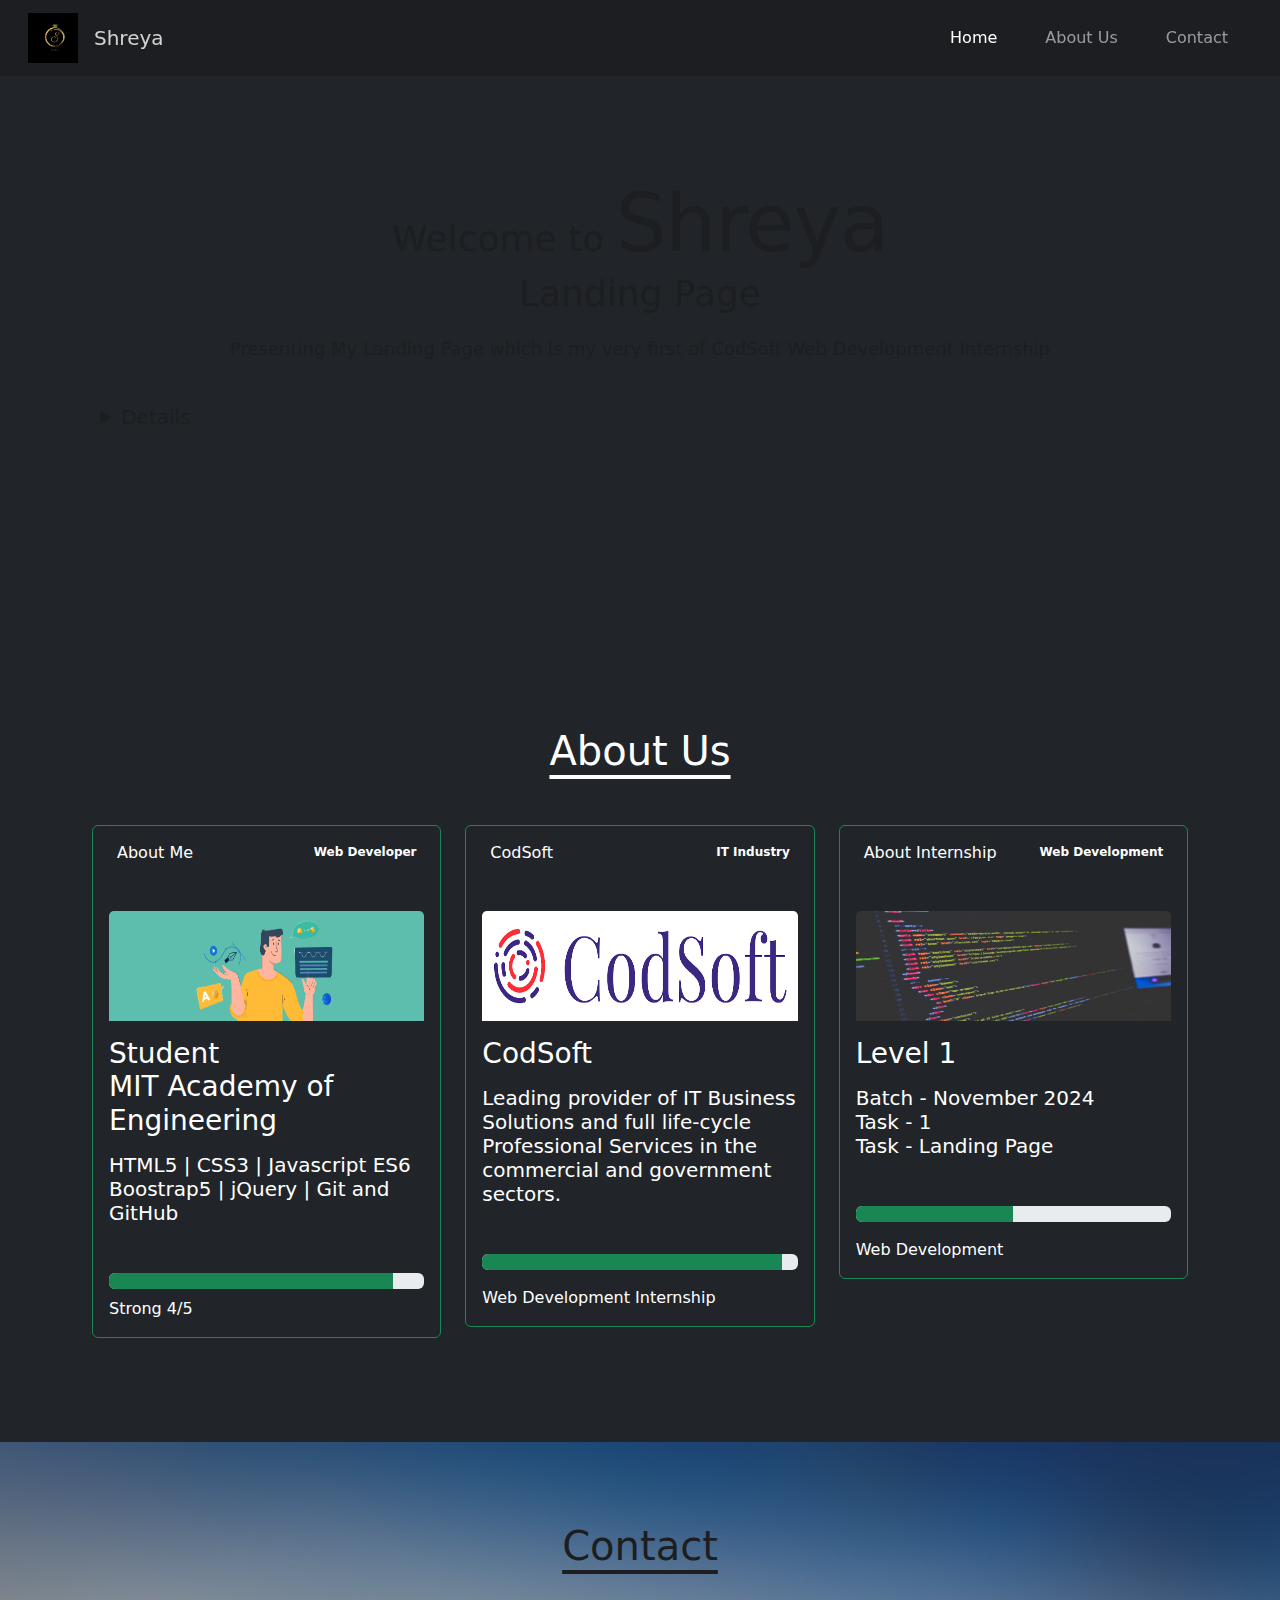
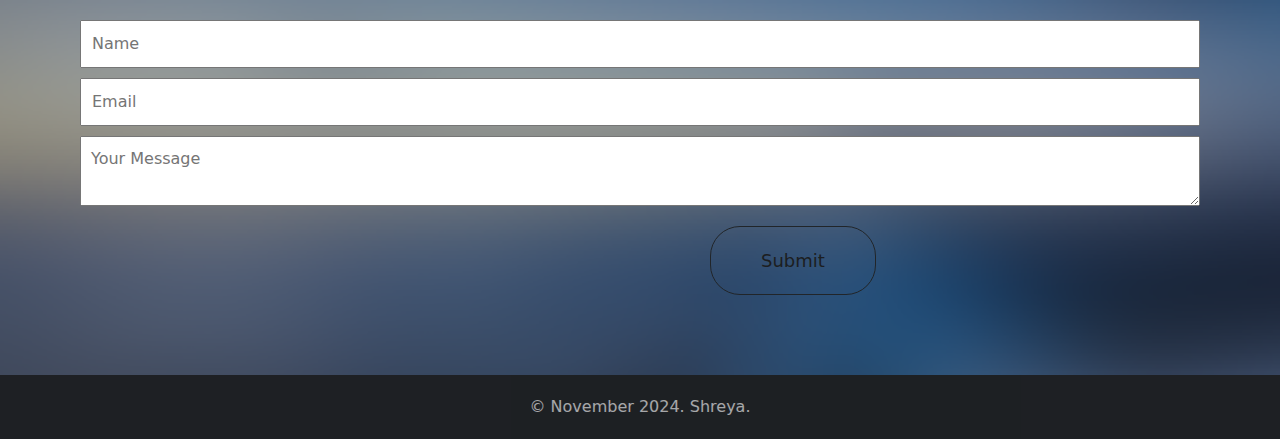
<file: Task 1/index.html>
<!-- 
    CodSoft Internship - Web Development
    Batch - Noveber
    Name - Shreya
    Date - 29/11/2024
    Level 1 (Task 1) - Landing Page 
-->

<!DOCTYPE html>
<html>
<head>
<title>Shreya - Level 1 (Task 1)</title>
<link rel="stylesheet" href="https://cdn.jsdelivr.net/npm/bootstrap@5.2.3/dist/css/bootstrap.min.css">
<link rel="stylesheet" href="style.css">
<link rel="shortcut icon" href="Logo.png" type="image/x-icon">
</head>
<body class="bg-dark">

      <header>
        <nav class="navbar navbar-expand-lg navbar-dark px-xl-3 sticky-top">
          <div class="container-fluid ">
              <a class="navbar-brand" href="#"><img src="Logo.png" height="50" width="50" alt="Logo"></a>
              <h1 class="logo">Shreya</h1>
            <button class="navbar-toggler ml-auto custom-toggler navbar-toggler" type="button" data-bs-toggle="collapse" data-bs-target="#navbarSupportedContent" aria-controls="navbarSupportedContent" aria-expanded="false" aria-label="Toggle navigation">
              <span class="navbar-toggler-icon"></span>
            </button>
            <div class="collapse navbar-collapse justify-content-end" id="navbarSupportedContent">
              <ul class="navbar-nav px-xxl-2">
                <li class="nav-item px-3">
                  <a class="nav-link active" aria-current="page" href="#home">Home</a>
                </li>
                <li class="nav-item px-3">
                  <a class="nav-link" aria-current="page" href="#about">About Us</a>
                </li>
                <li class="nav-item px-3">
                  <a class="nav-link" aria-current="page" href="#contact">Contact</a>
                </li>	
              </ul>		  
            </div>
          </div>
        </nav>
  </header>

   <section id="home">
    <h1>Welcome to <strong>Shreya</strong> <br> Landing Page</h1>
    <p>
        Presenting My Landing Page which is my very first of CodSoft Web Development Internship
        <Details>
            <br>
            CodSoft Web Development Internship
            <br>
            Batch - November 2024
            <br>
            Level 1 (Task 1) - Landing Page
            <br>
            Developed By - Shreya    
        </Details>
    </p>
    <a href="#about" class="btn btn-outline-dark start-button">Get Started</a>
   </section>

   <section id="about">
    <h1 id="about-heading">About Us</h1>
    <div class="container mb-3">
        <div class="row">
            <div class="col-md-4">
                <div class="card p-3 mb-2 bg-dark text-white border-success">
                    <div class="d-flex justify-content-between">
                        <div class="d-flex flex-row align-items-center">
                            <div class="icon"> <i class="bx bxl-mailchimp"></i> </div>
                            <div class="ms-2 c-details">
                                <h6 class="mb-0">About Me</h6>
                            </div>
                        </div>
                        <div class="badge"> <span>Web Developer</span> </div>
                    </div>
                    <div class="mt-5">
                        <img class="card-img-top" src="./2.jpg" alt="Card1" style="background: white;" height="110">
                        <h3 class="heading mt-3">Student<br>MIT Academy of Engineering</h3>
                        <h5 class="heading mt-3">HTML5 | CSS3 | Javascript ES6<br>Boostrap5 | jQuery | Git and GitHub</h5>
                        <div class="mt-5">
                            <div class="progress">
                                <div class="progress-bar bg-success" role="progressbar" style="width: 90%" aria-valuenow="50" aria-valuemin="0" aria-valuemax="100"></div>
                            </div>
                            <div class="mt-2"> <span class="text1">Strong <span class="text2">4/5</span></span> </div>
                        </div>
                    </div>
                </div>
            </div>

            <div class="col-md-4">
                <div class="card p-3 mb-2 bg-dark text-white border-success">
                    <div class="d-flex justify-content-between">
                        <div class="d-flex flex-row align-items-center">
                            <div class="icon"> <i class="bx bxl-dribbble"></i> </div>
                            <div class="ms-2 c-details">
                                <h6 class="mb-0">CodSoft</h6>
                            </div>
                        </div>
                        <div class="badge"> <span>IT Industry</span> </div>
                    </div>
                    <div class="mt-5">
                        <img class="card-img-top" src="./CodSoft-Logo.png" alt="Card1" style="filter: saturate(1.8);" height="110">
                        <h3 class="heading mt-3">CodSoft</h3>
                        <h5 class="heading mt-3">Leading provider of IT Business Solutions and full life-cycle Professional Services in the commercial and government sectors.
                        <br>
                        </h5>
                        <div class="mt-5">
                            <div class="progress">
                                <div class="progress-bar bg-success" role="progressbar" style="width: 95%" aria-valuenow="50" aria-valuemin="0" aria-valuemax="100"></div>
                            </div>
                            <div class="mt-3"> <span class="text1">Web Development Internship</span> </div>
                        </div>
                    </div>
                </div>
            </div>

            <div class="col-md-4">
                <div class="card p-3 mb-2 bg-dark text-white border-success">
                    <div class="d-flex justify-content-between">
                        <div class="d-flex flex-row align-items-center">
                            <div class="icon"> <i class="bx bxl-dribbble"></i> </div>
                            <div class="ms-2 c-details">
                                <h6 class="mb-0">About Internship</h6>
                            </div>
                        </div>
                        <div class="badge"> <span>Web Development</span> </div>
                    </div>
                    <div class="mt-5">
                        <img class="card-img-top" src="./1.jpg" alt="Card1" style="filter: saturate(1.8);" height="110">
                        <h3 class="heading mt-3">Level 1</h3>
                        <h5 class="heading mt-3">
                            Batch - November 2024
                            <br>
                            Task - 1
                            <br>
                            Task - Landing Page
                            <br>
                        </h5>
                        <div class="mt-5">
                            <div class="progress">
                                <div class="progress-bar bg-success" role="progressbar" style="width: 50%" aria-valuenow="50" aria-valuemin="0" aria-valuemax="100"></div>
                            </div>
                            <div class="mt-3"> <span class="text1">Web Development</span> </div>
                        </div>
                    </div>
                </div>
            </div>
   </section>

  <section id="contact">
    <h1 id="contact-heading">Contact</h1>
    <form>
      <input type="text" placeholder="Name">
      <input type="email" placeholder="Email">
      <textarea placeholder="Your Message"></textarea>
      <button type="submit" class="submit btn btn-outline-dark start-button text-white"><a href="#home" style="text-decoration: none;">Submit</a></button>
    </form>
  </section>

  <footer>
    <p>&copy; November 2024. Shreya.</p>
  </footer>

  <script src="https://cdn.jsdelivr.net/npm/bootstrap@5.3.0/dist/js/bootstrap.bundle.min.js" integrity="sha384-geWF76RCwLtnZ8qwWowPQNguL3RmwHVBC9FhGdlKrxdiJJigb/j/68SIy3Te4Bkz" crossorigin="anonymous"></script>
</body>
</html>
</file>
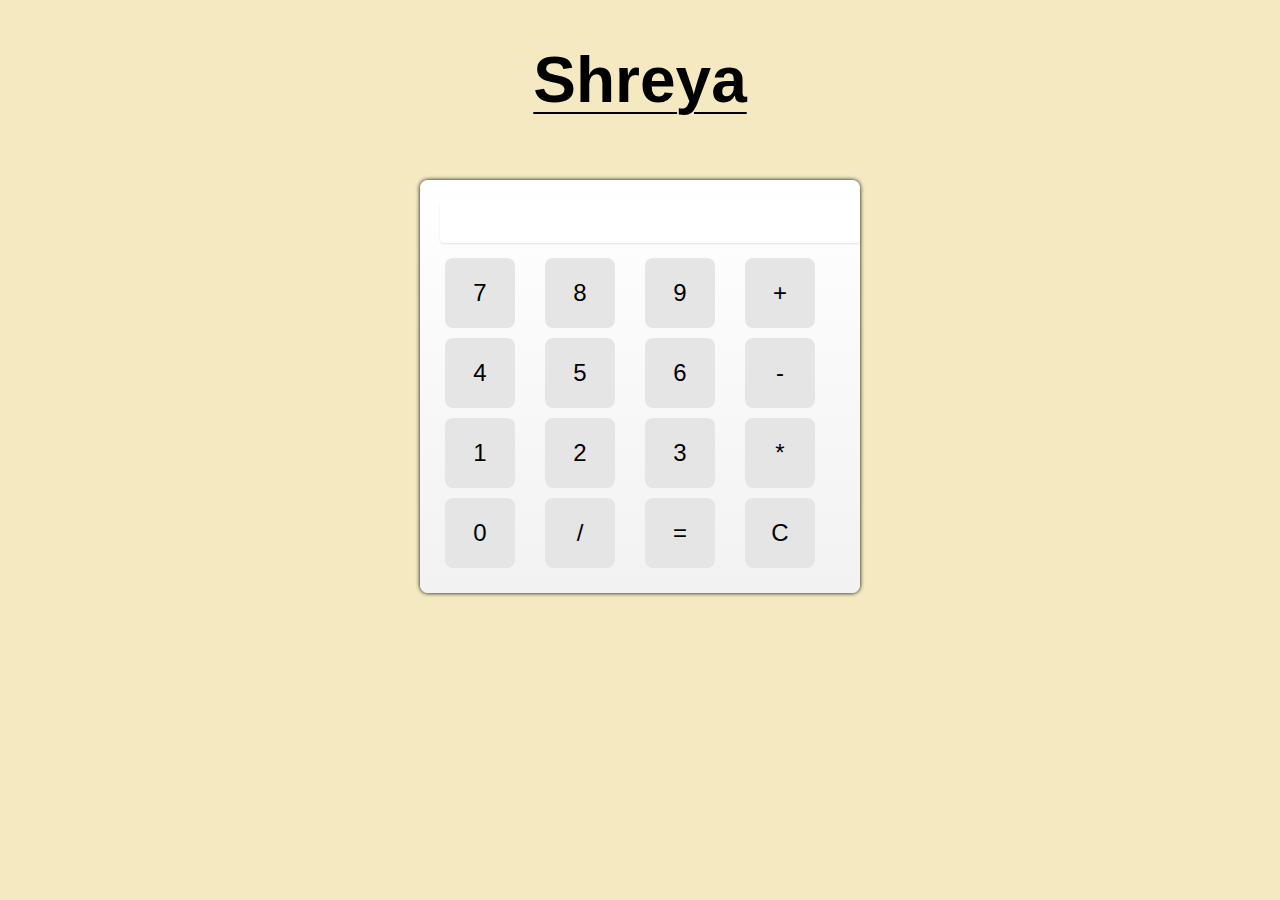
<file: Task 3/index.html>
<!-- 
    CodSoft Internship - Web Development
    Batch - July
    Name -Shreya
    Date - 29/11/2024
    Level 1 (Task 3) - Simple Calculator
-->

<!DOCTYPE html>
<html>
<head>
  <title>Shreya - Level 1 (Task 2)</title>
  <link rel="stylesheet" type="text/css" href="style.css">
</head>
<body>

  <div class="container">
    <h1>Shreya</h1>
  </div>
  <div class="calculator">
    <input type="text" id="result" readonly>
    <div class="buttons">
      <button onclick="appendNumber('7')">7</button>
      <button onclick="appendNumber('8')">8</button>
      <button onclick="appendNumber('9')">9</button>
      <button onclick="appendOperator('+')">+</button>
      <button onclick="appendNumber('4')">4</button>
      <button onclick="appendNumber('5')">5</button>
      <button onclick="appendNumber('6')">6</button>
      <button onclick="appendOperator('-')">-</button>
      <button onclick="appendNumber('1')">1</button>
      <button onclick="appendNumber('2')">2</button>
      <button onclick="appendNumber('3')">3</button>
      <button onclick="appendOperator('*')">*</button>
      <button onclick="appendNumber('0')">0</button>
      <button onclick="appendOperator('/')">/</button>
      <button onclick="calculate()">=</button>
      <button onclick="clearResult()">C</button>
    </div>
  </div>

  <script src="script.js"></script>
</body>
</html>
</file>
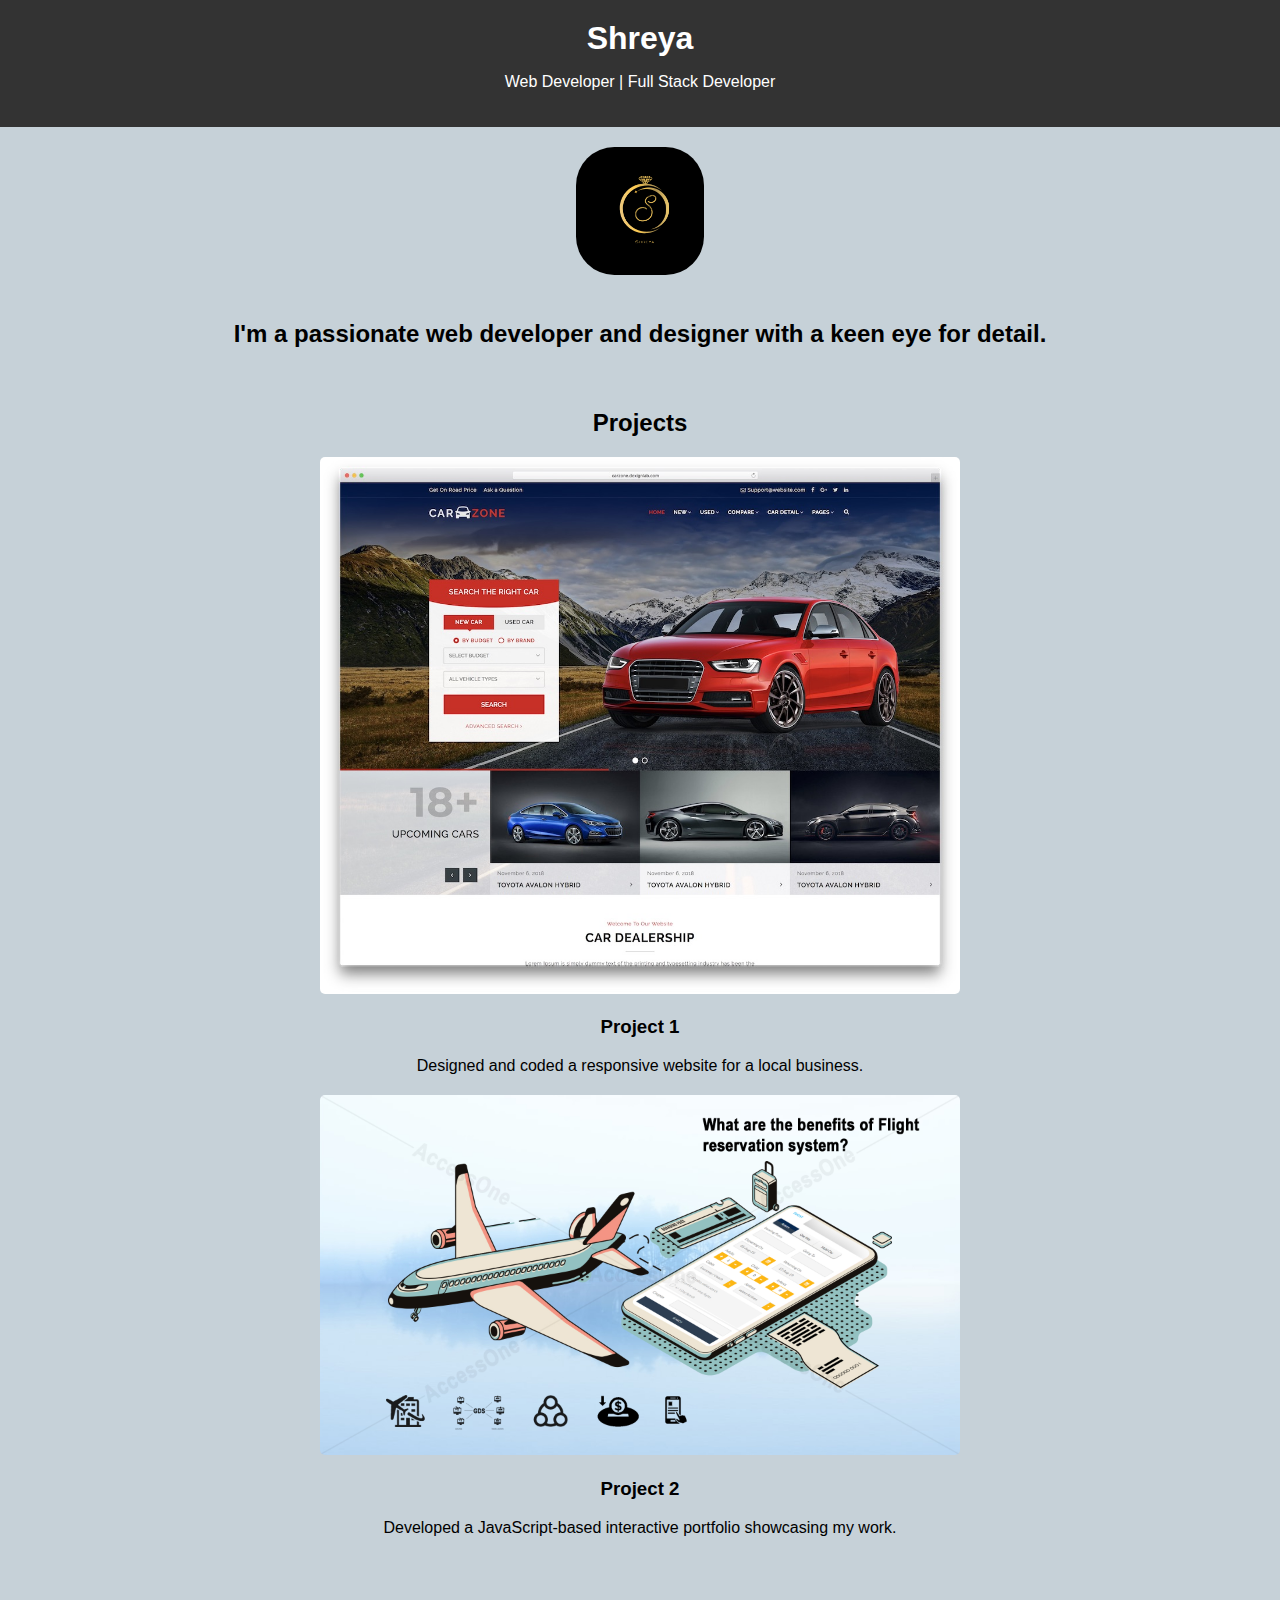
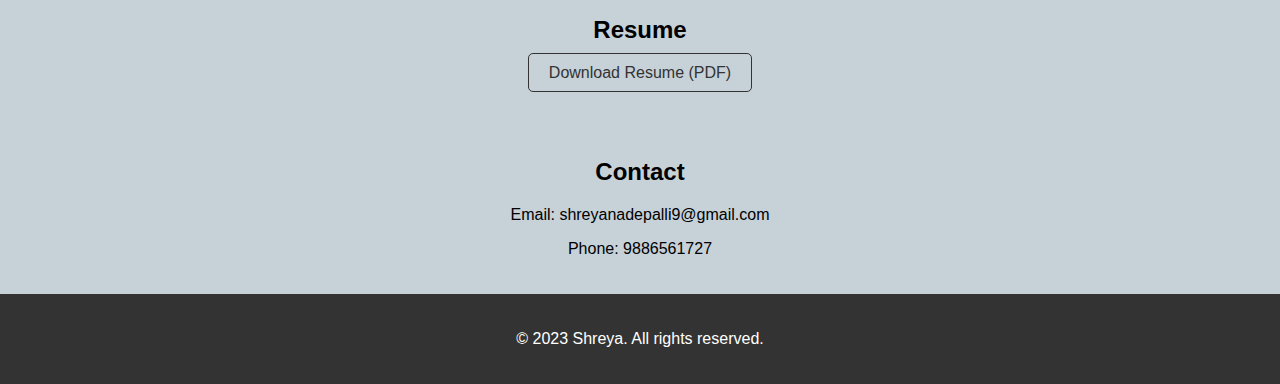
<file: Task 2/2.html>
<!DOCTYPE html>
<html lang="en">
  <head>
    <meta charset="UTF-8" />
    <meta name="viewport" content="width=device-width, initial-scale=1.0" />
    <link rel="stylesheet" href="style.css" />
    <title>My Portfolio</title>
  </head>
  <body>
    <header>
      <h1>Shreya</h1>
      <p>Web Developer | Full Stack Developer</p>
    </header>

    <section id="about">
      <img src="profile.png" alt="Shreya " style="width:10%;">
    </section>

    <section id="about1">
      <h2>
        I'm a passionate web developer and designer with a keen eye for detail.
      </h2>
    </section>

    <section id="projects">
      <h2>Projects</h2>
      <div class="project">
        <img src="project1.jpg" alt="Project 1" style="width:50%;">
        <h3>Project 1</h3>
        <p>Designed and coded a responsive website for a local business.</p>
      </div>
      <div class="project">
        <img src="project2.jpg" alt="Project 2"style="width:50%;"/>
        <h3>Project 2</h3>
        <p>
          Developed a JavaScript-based interactive portfolio showcasing my work.
        </p>
      </div>
    </section>
    <section id="resume">
      <h2>Resume</h2>
      <p><a href="resume.pdf" download> Download Resume (PDF)</a></p>
    </section>
    <section id="contact">
      <h2>Contact</h2>
      <p>Email: shreyanadepalli9@gmail.com</p>
      <p>Phone: 9886561727</p>
    </section>
    <footer>
      <p>&copy; 2023 Shreya. All rights reserved.</p>
    </footer>
  </body>
</html>
</file>
<file: Task 1/style.css>
/* 
    CodSoft Internship - Web Development
    Batch - July
    Name - Shreya
    Date - 29/11/2024
    Level 1 (Task 1) - Landing Page  
*/
    
body, h1, h2, p, ul, li {
  margin: 0;
  padding: 0;
}

.active {
  color: white
}

header {
  background: #1c1e21;
  position: sticky;
}

nav {
  position: sticky;
}

nav ul li:hover {
  color: white;
  opacity: 80%;
  text-decoration: underline;
  text-underline-offset: 8px;
  transition: all 0.3s;
}

.logo {
  color: white;
  opacity: 80%;
  font-size: 20px;
}
  
#home {
  background-size: cover;
  text-align: center;
  padding: 100px;
  color: #1c1e21;
  background-image: url("https://www.lendingcrowd.com/wp-content/uploads/2016/03/pablo-12.png");
}
  
#home h1 {
  font-size: 36px;
  opacity: 90%;
  margin-bottom: 20px;
}
  
#home p {
  font-size: 18px;
  margin-bottom: 40px;
  opacity: 85%;
}
  
.btn {
  margin-top: 3px;
  display: inline-block;
  padding: 10px 20px;
  text-decoration: none;
}

strong {
  font-size: 80px;
  font-weight: 500;
  letter-spacing: -1px;
}

details {
  cursor: pointer;
  font-size: 20px;
  text-align: left;;
}

#about {
  margin-top: 0px;
}

#about-heading, #contact-heading {
  margin-bottom: 50px;
  text-decoration: underline;
  text-underline-offset: 10px;
  align-items: center;
  text-align: center;
  color: white;
}

#contact-heading {
  color: #1c1e21;
}

#contact {
  background-size: cover;
  background-image: url("./Bg.png");
  color: #1c1e21;
}

.start-button {
  padding: 20px 50px;
  font-size: 20px;
}

.start-button:hover {
  color: white;
}

.btn {
  border-radius: 30px;
}

.submit {
  margin-top: 10px;
  padding: 20px 50px;
  margin-left: 630px;
  border-radius: 30px;
  font-size: 18px;
}

.submit a {
  color: #1c1e21;
  text-decoration: none;
}

.submit:hover a {
  color: white;
}

section {
  padding: 80px;
}

form input,
form textarea {
  display: block;
  margin-bottom: 10px;
  padding: 10px;
  width: 100%;
}
  
form button {
  background-color: #333;
  color: #fff;
  padding: 10px 20px;
  border: none;
  cursor: pointer;
}
  
footer {
  display: flex;
  justify-content: center;
  align-items: center;
  background-color: #1c1e21;
  padding: 20px;
  color: #ffffff;
  opacity: 60%;
}

.card:hover {
  transform: scale(1.01);
  transition: all 0.5s;
  box-shadow: 0 2px 8px rgb(123, 177, 122);
}
</file>
<file: Task 3/style.css>
body {
  background: rgb(244, 233, 192);
  font-family: Arial, sans-serif;
  margin: 0;
  padding: 0;
}

.container {
  display: flex;
  justify-content: center;
  align-items: center;
  font-size: 2rem;
  text-decoration: underline 2px;
  text-underline-offset: 10px;
}

.calculator {
  width: 80%;
  max-width: 400px;
  margin: 20px auto;
  padding: 20px;
  background: linear-gradient(180deg, #ffffff, #f2f2f2);
  border-radius: 8px;
  box-shadow: 0 2px 6px rgba(0, 0, 0, 0.1);
  text-align: center;
  -webkit-box-shadow: 0 0 4px black;
   box-shadow: 0 0 4px black;
}

.calculator input {
  width: 100%;
  margin-bottom: 10px;
  padding: 10px;
  font-size: 20px;
  text-align: right;
  border: none;
  border-radius: 4px;
  box-shadow: 0 1px 2px rgba(0, 0, 0, 0.1);
}

.calculator button {
  width: 70px;
  height: 70px;
  margin: 5px;
  font-size: 24px;
  background-color: #e5e5e5;
  border: none;
  border-radius: 8px;
  cursor: pointer;
  transition: background-color 0.3s ease;
}

.calculator button:hover {
  background-color: #d4d4d4;
}

.calculator button:active {
  background-color: #bbbbbb;
}

.buttons {
  display: grid;
  grid-template-columns: repeat(4, 1fr);
}

@media (max-width: 480px) {
  .calculator {
    width: 100%;
  }
  
  .calculator input {
    font-size: 18rem;
  }
  
  .calculator button {
    width: 50rem;
    height: 50rem;
    font-size: 16rem;
  }
}
</file>
<file: Task 2/style.css>
body {
  font-family: Arial, sans-serif;
  margin: 0;
  background-color: rgb(198, 209, 216);
  padding: 0;
}

header {
  background-color: #333;
  color: #fff;
  text-align: center;
  padding: 20px 0;
}

header h1 {
  margin: 0;
}

#about1 {
  text-align: center;
  padding: 1px 0;
}
#about {
  text-align: center;
  padding: 20px 0;
}

#about img {
  width: 90px;
  border-radius: 30%;
}

#skills {
  text-align: left;
  padding: 10px 0;
}

#skills ul {
  list-style: none;
}

#projects {
  text-align: center;
  padding: 20px 0;
}

.project {
  margin-bottom: 20px;
}

.project img {
  max-width: 100%;
  border-radius: 5px;
}

#resume,
#contact {
  text-align: center;
  padding: 20px 0;
}

#resume a {
  text-decoration: none;
  color: #333;
  border: 1px solid #333;
  padding: 10px 20px;
  border-radius: 5px;
}

footer {
  background-color: #333;
  color: #fff;
  text-align: center;
  padding: 20px 0;
}
</file>
